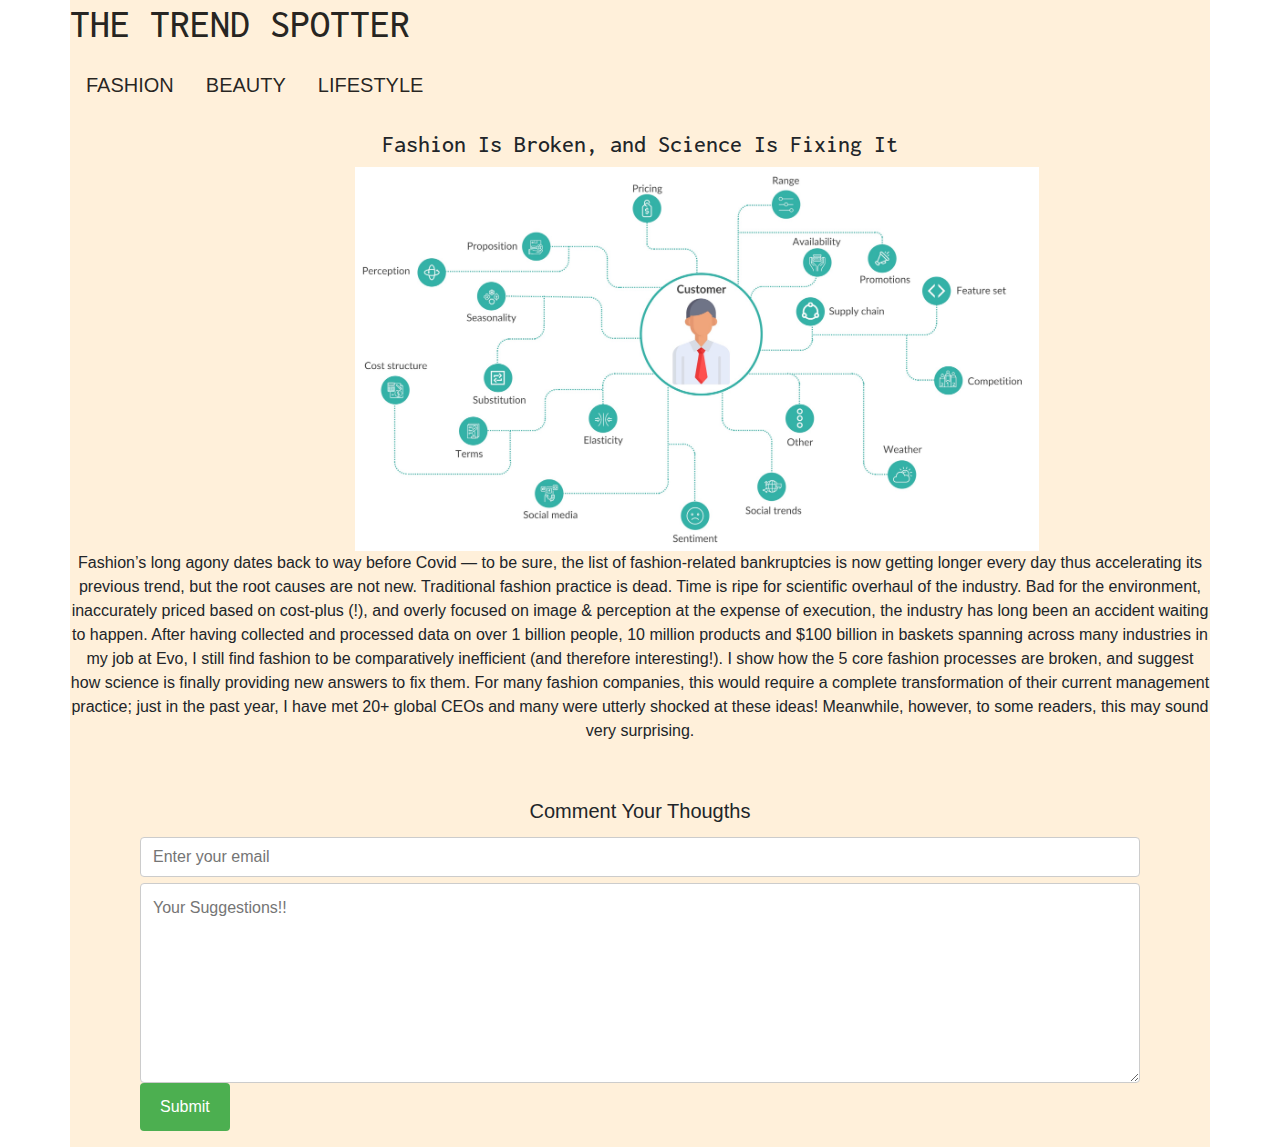
<file: article1.html>
<html lang="en">
<head>
    <meta charset="UTF-8">
    <meta http-equiv="X-UA-Compatible" content="IE=edge">
    <meta name="viewport" content="width=device-width, initial-scale=1.0">
    <link rel="stylesheet" href="articles.css">
    <link rel="stylesheet" href="https://maxcdn.bootstrapcdn.com/bootstrap/4.5.2/css/bootstrap.min.css">
  <script src="https://ajax.googleapis.com/ajax/libs/jquery/3.5.1/jquery.min.js"></script>
  <script src="https://cdnjs.cloudflare.com/ajax/libs/popper.js/1.16.0/umd/popper.min.js"></script>
  <script src="https://maxcdn.bootstrapcdn.com/bootstrap/4.5.2/js/bootstrap.min.js"></script>
  <link rel="preconnect" href="https://fonts.gstatic.com">
<link href="https://fonts.googleapis.com/css2?family=Inconsolata:wght@300&display=swap" rel="stylesheet">

    
    <title>
        Details Page
    </title>
    
</head>
<body>
    <div class="container">
        <div class="row">
          <h1 class="wording">
              THE TREND SPOTTER
          </h1>
        </div>
        <div class="row">
        <ul>
            <li><a class="active" href="./home.html">FASHION</a></li>
            <li><a href="./beauty.html">BEAUTY</a></li>
            <li><a href="./lifestyle.html">LIFESTYLE</a></li>
            
        </ul>
        </div>
        <div class="row" id="article">
            <h4>Fashion Is Broken, and Science Is Fixing It</h4>
            <img src="./pic.jpeg" alt="">
            <p>Fashion’s long agony dates back to way before Covid — to be sure, the list of fashion-related bankruptcies is now getting longer every day thus accelerating its previous trend, but the root causes are not new.
                Traditional fashion practice is dead. Time is ripe for scientific overhaul of the industry.
                Bad for the environment, inaccurately priced based on cost-plus (!), and overly focused on image & perception at the expense of execution, the industry has long been an accident waiting to happen.
                After having collected and processed data on over 1 billion people, 10 million products and $100 billion in baskets spanning across many industries in my job at Evo, I still find fashion to be comparatively inefficient (and therefore interesting!).
                I show how the 5 core fashion processes are broken, and suggest how science is finally providing new answers to fix them.
                For many fashion companies, this would require a complete transformation of their current management practice; just in the past year, I have met 20+ global CEOs and many were utterly shocked at these ideas! Meanwhile, however, to some readers, this may sound very surprising.</p>
        </div>
        <div class="row" id="comment" style="margin-top:40px">
            <h5>Comment Your Thougths</h5>
        </div>
        <div class="row" id="comment">
            <form action="/action_page.php">
                <div class="row">
                        <div class="col-75">
                          <input type="text" id="email" name="email" placeholder="Enter your email" style="height:40px;width:1000px;">
                        </div>
                </div>
                <div class="row">
                        <div class="col-75">
                          <textarea id="subject" name="subject" placeholder="Your Suggestions!!" style="height:200px;width:1000px;"></textarea>
                        </div>
                </div>
                <div class="row">
                        <input type="submit" value="Submit">
                </div>
              </form>
        </div>
  </div>
</body>
</html>
</file>
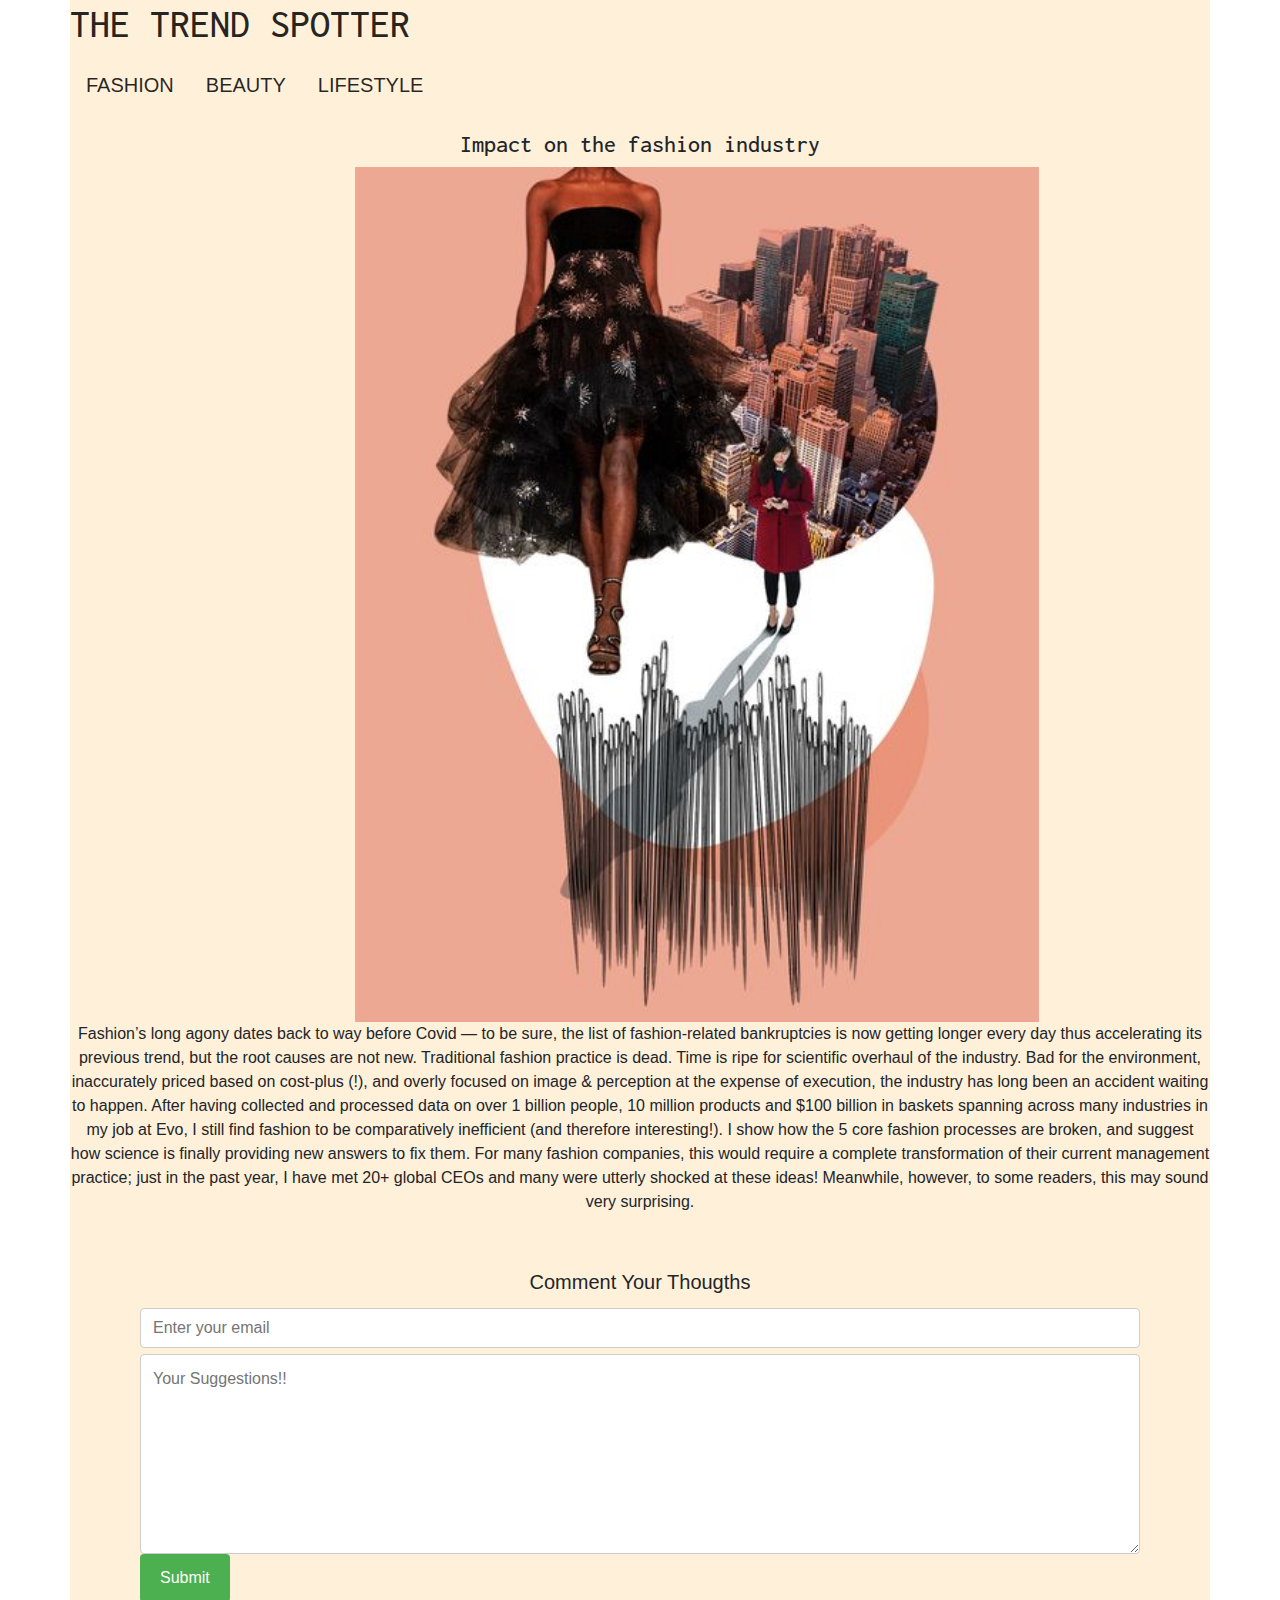
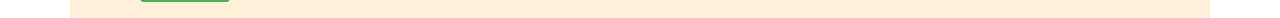
<file: article2.html>
<html lang="en">
<head>
    <meta charset="UTF-8">
    <meta http-equiv="X-UA-Compatible" content="IE=edge">
    <meta name="viewport" content="width=device-width, initial-scale=1.0">
    <link rel="stylesheet" href="articles.css">
    <link rel="stylesheet" href="https://maxcdn.bootstrapcdn.com/bootstrap/4.5.2/css/bootstrap.min.css">
  <script src="https://ajax.googleapis.com/ajax/libs/jquery/3.5.1/jquery.min.js"></script>
  <script src="https://cdnjs.cloudflare.com/ajax/libs/popper.js/1.16.0/umd/popper.min.js"></script>
  <script src="https://maxcdn.bootstrapcdn.com/bootstrap/4.5.2/js/bootstrap.min.js"></script>
  <link rel="preconnect" href="https://fonts.gstatic.com">
<link href="https://fonts.googleapis.com/css2?family=Inconsolata:wght@300&display=swap" rel="stylesheet">

    
    <title>
        Details Page
    </title>
    
</head>
<body>
    <div class="container">
        <div class="row">
          <h1 class="wording">
              THE TREND SPOTTER
          </h1>
        </div>
        <div class="row">
        <ul>
            <li><a class="active" href="./home.html">FASHION</a></li>
            <li><a href="./beauty.html">BEAUTY</a></li>
            <li><a href="./lifestyle.html">LIFESTYLE</a></li>
            
        </ul>
        </div>
        <div class="row" id="article">
            <h4>Impact on the fashion industry</h4>
            <img src="./ig-crop-1585345333.jpg" style="height:5%;" alt="">
            <p>Fashion’s long agony dates back to way before Covid — to be sure, the list of fashion-related bankruptcies is now getting longer every day thus accelerating its previous trend, but the root causes are not new.
                Traditional fashion practice is dead. Time is ripe for scientific overhaul of the industry.
                Bad for the environment, inaccurately priced based on cost-plus (!), and overly focused on image & perception at the expense of execution, the industry has long been an accident waiting to happen.
                After having collected and processed data on over 1 billion people, 10 million products and $100 billion in baskets spanning across many industries in my job at Evo, I still find fashion to be comparatively inefficient (and therefore interesting!).
                I show how the 5 core fashion processes are broken, and suggest how science is finally providing new answers to fix them.
                For many fashion companies, this would require a complete transformation of their current management practice; just in the past year, I have met 20+ global CEOs and many were utterly shocked at these ideas! Meanwhile, however, to some readers, this may sound very surprising.</p>
        </div>
        <div class="row" id="comment" style="margin-top:40px">
            <h5>Comment Your Thougths</h5>
        </div>
        <div class="row" id="comment">
            <form action="/action_page.php">
                <div class="row">
                        <div class="col-75">
                          <input type="text" id="email" name="email" placeholder="Enter your email" style="height:40px;width:1000px;">
                        </div>
                </div>
                <div class="row">
                        <div class="col-75">
                          <textarea id="subject" name="subject" placeholder="Your Suggestions!!" style="height:200px;width:1000px;"></textarea>
                        </div>
                </div>
                <div class="row">
                        <input type="submit" value="Submit">
                </div>
              </form>
        </div>
  </div>
</body>
</html>
</file>
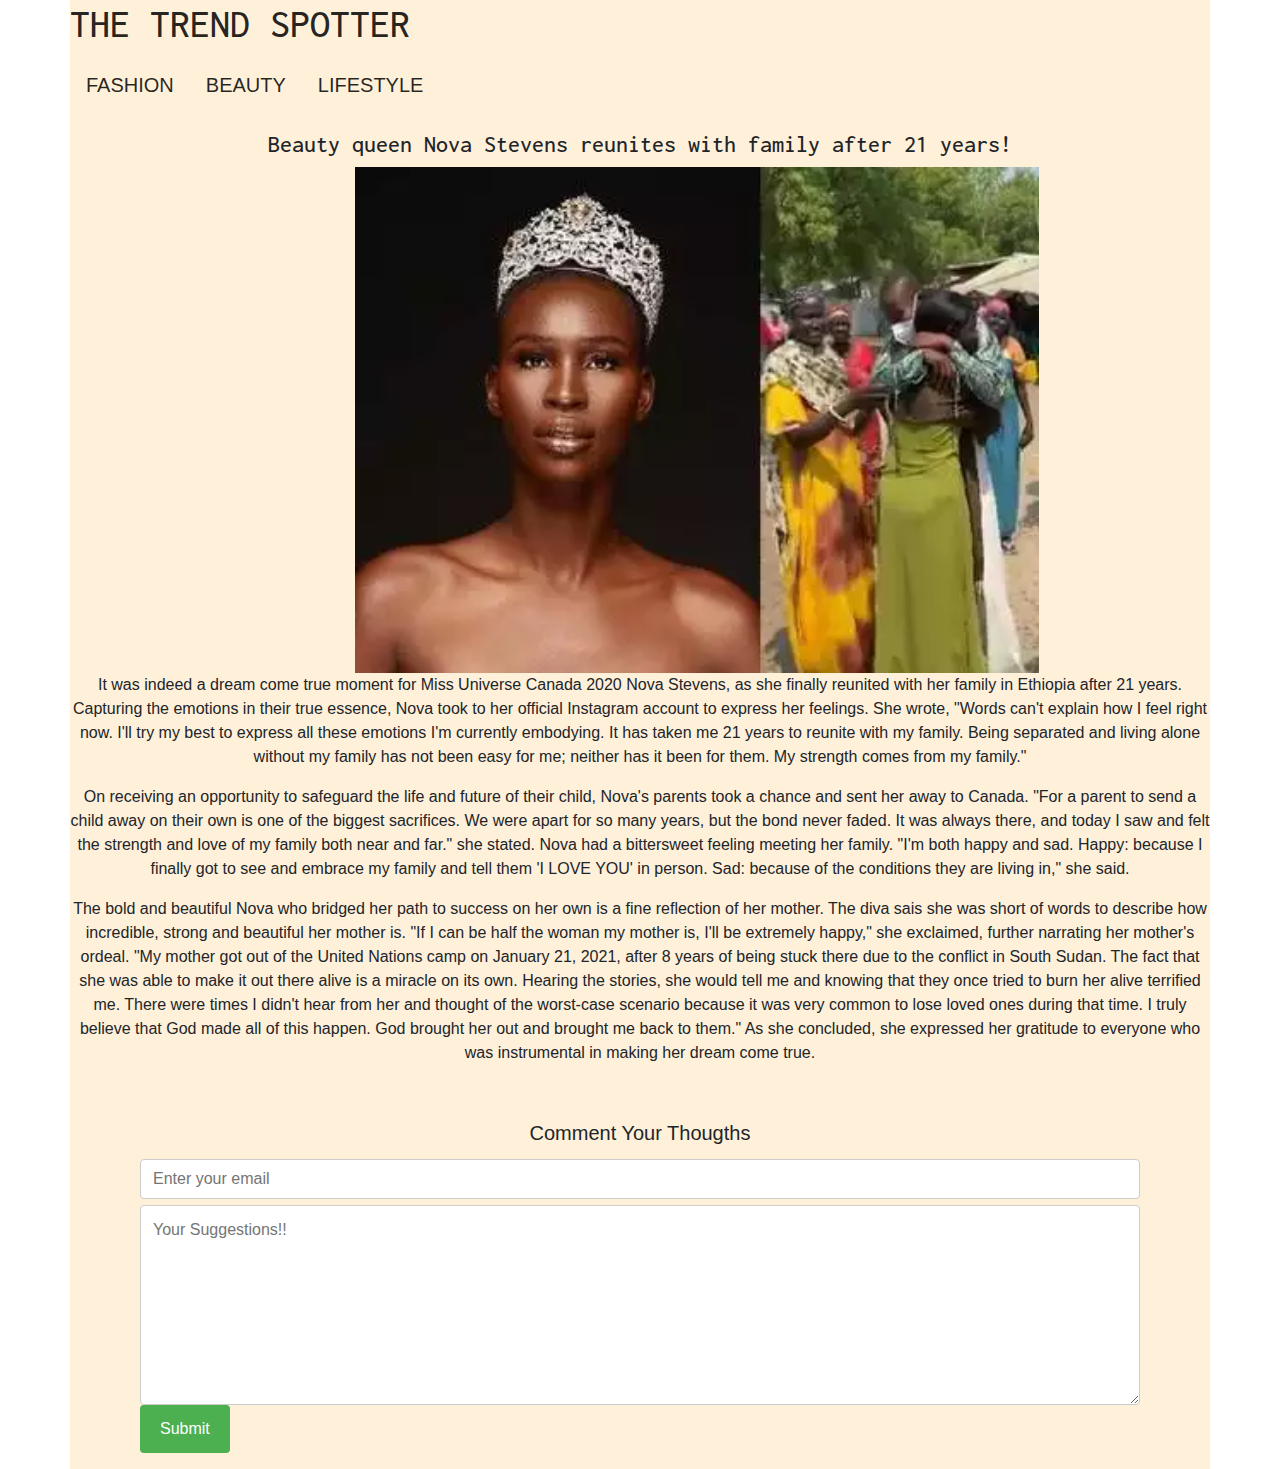
<file: article3.html>
<html lang="en">
<head>
    <meta charset="UTF-8">
    <meta http-equiv="X-UA-Compatible" content="IE=edge">
    <meta name="viewport" content="width=device-width, initial-scale=1.0">
    <link rel="stylesheet" href="articles.css">
    <link rel="stylesheet" href="https://maxcdn.bootstrapcdn.com/bootstrap/4.5.2/css/bootstrap.min.css">
  <script src="https://ajax.googleapis.com/ajax/libs/jquery/3.5.1/jquery.min.js"></script>
  <script src="https://cdnjs.cloudflare.com/ajax/libs/popper.js/1.16.0/umd/popper.min.js"></script>
  <script src="https://maxcdn.bootstrapcdn.com/bootstrap/4.5.2/js/bootstrap.min.js"></script>
  <link rel="preconnect" href="https://fonts.gstatic.com">
<link href="https://fonts.googleapis.com/css2?family=Inconsolata:wght@300&display=swap" rel="stylesheet">

    
    <title>
        Details Page
    </title>
    
</head>
<body>
    <div class="container">
        <div class="row">
          <h1 class="wording">
              THE TREND SPOTTER
          </h1>
        </div>
        <div class="row">
        <ul>
            <li><a class="active" href="./home.html">FASHION</a></li>
            <li><a href="./beauty.html">BEAUTY</a></li>
            <li><a href="./lifestyle.html">LIFESTYLE</a></li>
            
        </ul>
        </div>
        <div class="row" id="article">
            <h4>Beauty queen Nova Stevens reunites with family after 21 years!</h4>
            <img src="./82143387.webp" style="height:5%;" alt="">
            <p>
                It was indeed a dream come true moment for Miss Universe Canada 2020 Nova Stevens, as she finally reunited with her family in Ethiopia after 21 years.
Capturing the emotions in their true essence, Nova took to her official Instagram account to express her feelings. She wrote, "Words can't explain how I feel right now. I'll try my best to express all these emotions I'm currently embodying. It has taken me 21 years to reunite with my family. Being separated and living alone without my family has not been easy for me; neither has it been for them. My strength comes from my family."
            </p>
            <p>
                On receiving an opportunity to safeguard the life and future of their child, Nova's parents took a chance and sent her away to Canada. "For a parent to send a child away on their own is one of the biggest sacrifices. We were apart for so many years, but the bond never faded. It was always there, and today I saw and felt the strength and love of my family both near and far." she stated.
Nova had a bittersweet feeling meeting her family. "I'm both happy and sad. Happy: because I finally got to see and embrace my family and tell them 'I LOVE YOU' in person. Sad: because of the conditions they are living in," she said.
            </p>
            <p>
                The bold and beautiful Nova who bridged her path to success on her own is a fine reflection of her mother. The diva sais she was short of words to describe how incredible, strong and beautiful her mother is. "If I can be half the woman my mother is, I'll be extremely happy," she exclaimed, further narrating her mother's ordeal. "My mother got out of the United Nations camp on January 21, 2021, after 8 years of being stuck there due to the conflict in South Sudan. The fact that she was able to make it out there alive is a miracle on its own. Hearing the stories, she would tell me and knowing that they once tried to burn her alive terrified me. There were times I didn't hear from her and thought of the worst-case scenario because it was very common to lose loved ones during that time. I truly believe that God made all of this happen. God brought her out and brought me back to them."
As she concluded, she expressed her gratitude to everyone who was instrumental in making her dream come true.
            </p>
        </div>
        <div class="row" id="comment" style="margin-top:40px">
            <h5>Comment Your Thougths</h5>
        </div>
        <div class="row" id="comment">
            <form action="/action_page.php">
                <div class="row">
                        <div class="col-75">
                          <input type="text" id="email" name="email" placeholder="Enter your email" style="height:40px;width:1000px;">
                        </div>
                </div>
                <div class="row">
                        <div class="col-75">
                          <textarea id="subject" name="subject" placeholder="Your Suggestions!!" style="height:200px;width:1000px;"></textarea>
                        </div>
                </div>
                <div class="row">
                        <input type="submit" value="Submit">
                </div>
              </form>
        </div>
  </div>
</body>
</html>
</file>
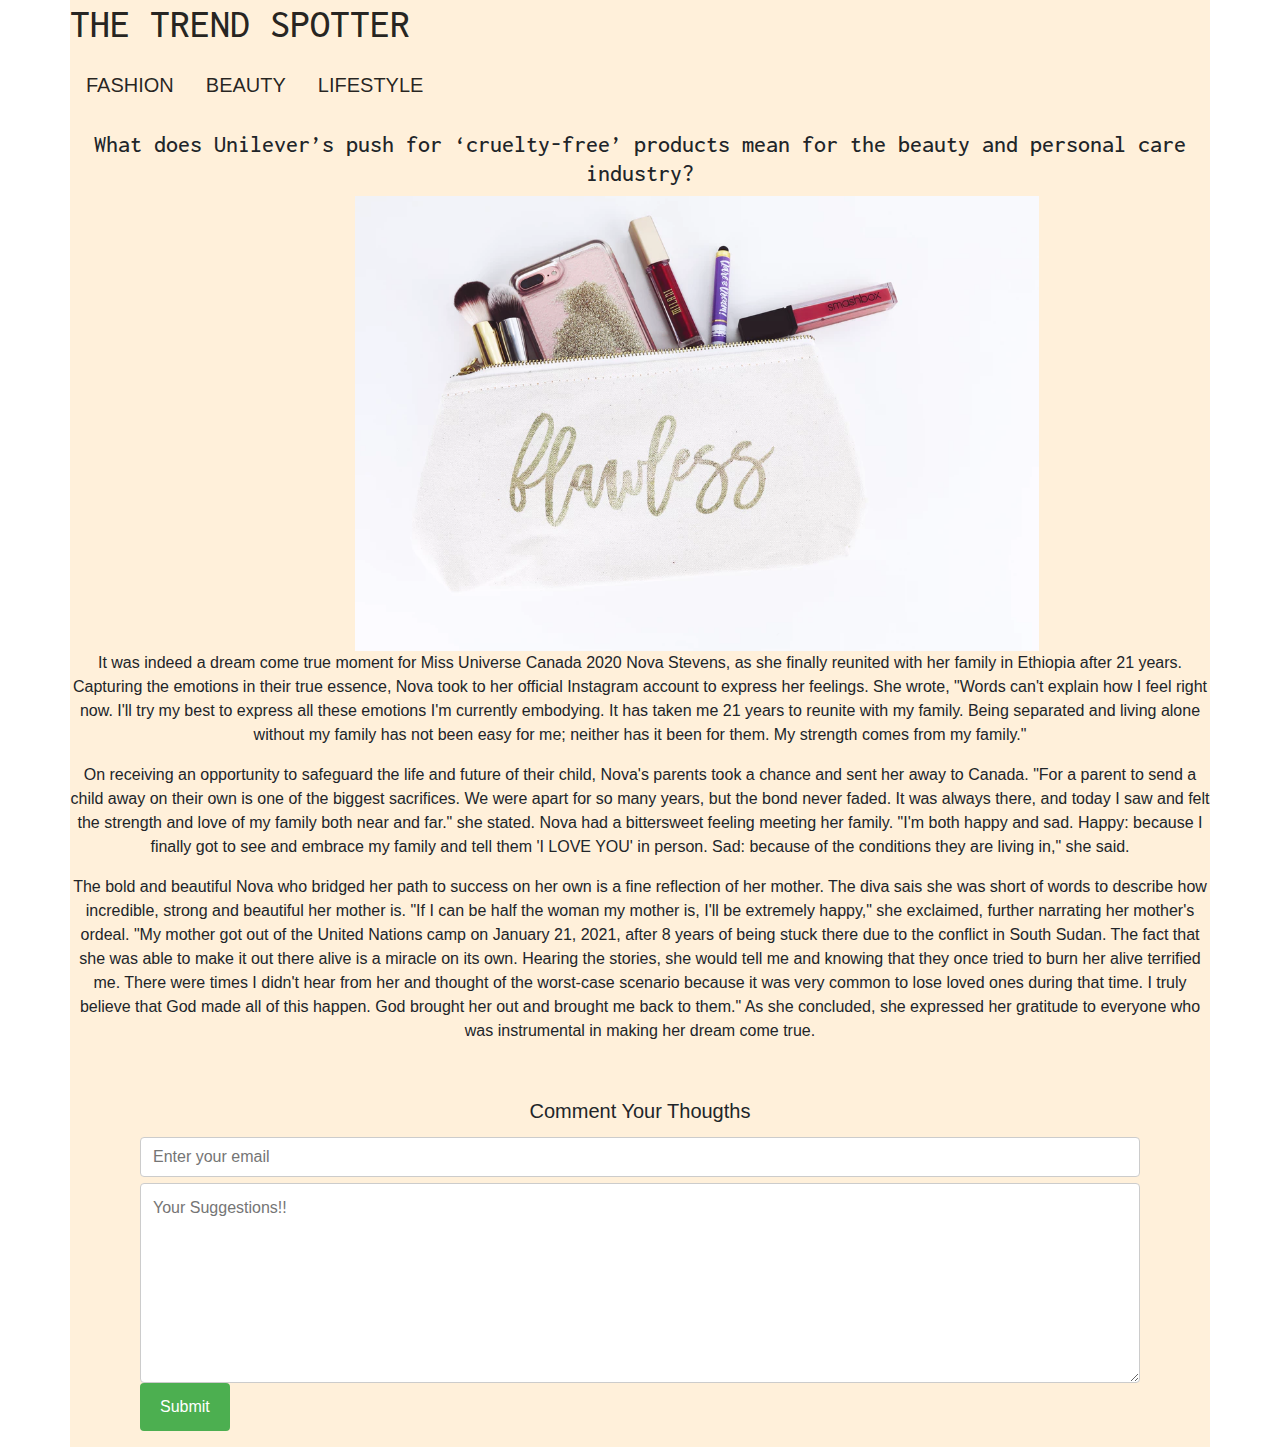
<file: article4.html>
<html lang="en">
<head>
    <meta charset="UTF-8">
    <meta http-equiv="X-UA-Compatible" content="IE=edge">
    <meta name="viewport" content="width=device-width, initial-scale=1.0">
    <link rel="stylesheet" href="articles.css">
    <link rel="stylesheet" href="https://maxcdn.bootstrapcdn.com/bootstrap/4.5.2/css/bootstrap.min.css">
  <script src="https://ajax.googleapis.com/ajax/libs/jquery/3.5.1/jquery.min.js"></script>
  <script src="https://cdnjs.cloudflare.com/ajax/libs/popper.js/1.16.0/umd/popper.min.js"></script>
  <script src="https://maxcdn.bootstrapcdn.com/bootstrap/4.5.2/js/bootstrap.min.js"></script>
  <link rel="preconnect" href="https://fonts.gstatic.com">
<link href="https://fonts.googleapis.com/css2?family=Inconsolata:wght@300&display=swap" rel="stylesheet">

    
    <title>
        Details Page
    </title>
    
</head>
<body>
    <div class="container">
        <div class="row">
          <h1 class="wording">
              THE TREND SPOTTER
          </h1>
        </div>
        <div class="row">
        <ul>
            <li><a class="active" href="./home.html">FASHION</a></li>
            <li><a href="./beauty.html">BEAUTY</a></li>
            <li><a href="./lifestyle.html">LIFESTYLE</a></li>
            
        </ul>
        </div>
        <div class="row" id="article">
            <h4>What does Unilever’s push for ‘cruelty-free’ products mean for the beauty and personal care industry?</h4>
            <img src="./pasted-image-0-15.png" style="height:5%;" alt="">
            <p>
                It was indeed a dream come true moment for Miss Universe Canada 2020 Nova Stevens, as she finally reunited with her family in Ethiopia after 21 years.
Capturing the emotions in their true essence, Nova took to her official Instagram account to express her feelings. She wrote, "Words can't explain how I feel right now. I'll try my best to express all these emotions I'm currently embodying. It has taken me 21 years to reunite with my family. Being separated and living alone without my family has not been easy for me; neither has it been for them. My strength comes from my family."
            </p>
            <p>
                On receiving an opportunity to safeguard the life and future of their child, Nova's parents took a chance and sent her away to Canada. "For a parent to send a child away on their own is one of the biggest sacrifices. We were apart for so many years, but the bond never faded. It was always there, and today I saw and felt the strength and love of my family both near and far." she stated.
Nova had a bittersweet feeling meeting her family. "I'm both happy and sad. Happy: because I finally got to see and embrace my family and tell them 'I LOVE YOU' in person. Sad: because of the conditions they are living in," she said.
            </p>
            <p>
                The bold and beautiful Nova who bridged her path to success on her own is a fine reflection of her mother. The diva sais she was short of words to describe how incredible, strong and beautiful her mother is. "If I can be half the woman my mother is, I'll be extremely happy," she exclaimed, further narrating her mother's ordeal. "My mother got out of the United Nations camp on January 21, 2021, after 8 years of being stuck there due to the conflict in South Sudan. The fact that she was able to make it out there alive is a miracle on its own. Hearing the stories, she would tell me and knowing that they once tried to burn her alive terrified me. There were times I didn't hear from her and thought of the worst-case scenario because it was very common to lose loved ones during that time. I truly believe that God made all of this happen. God brought her out and brought me back to them."
As she concluded, she expressed her gratitude to everyone who was instrumental in making her dream come true.
            </p>
        </div>
        <div class="row" id="comment" style="margin-top:40px">
            <h5>Comment Your Thougths</h5>
        </div>
        <div class="row" id="comment">
            <form action="/action_page.php">
                <div class="row">
                        <div class="col-75">
                          <input type="text" id="email" name="email" placeholder="Enter your email" style="height:40px;width:1000px;">
                        </div>
                </div>
                <div class="row">
                        <div class="col-75">
                          <textarea id="subject" name="subject" placeholder="Your Suggestions!!" style="height:200px;width:1000px;"></textarea>
                        </div>
                </div>
                <div class="row">
                        <input type="submit" value="Submit">
                </div>
              </form>
        </div>
  </div>
</body>
</html>
</file>
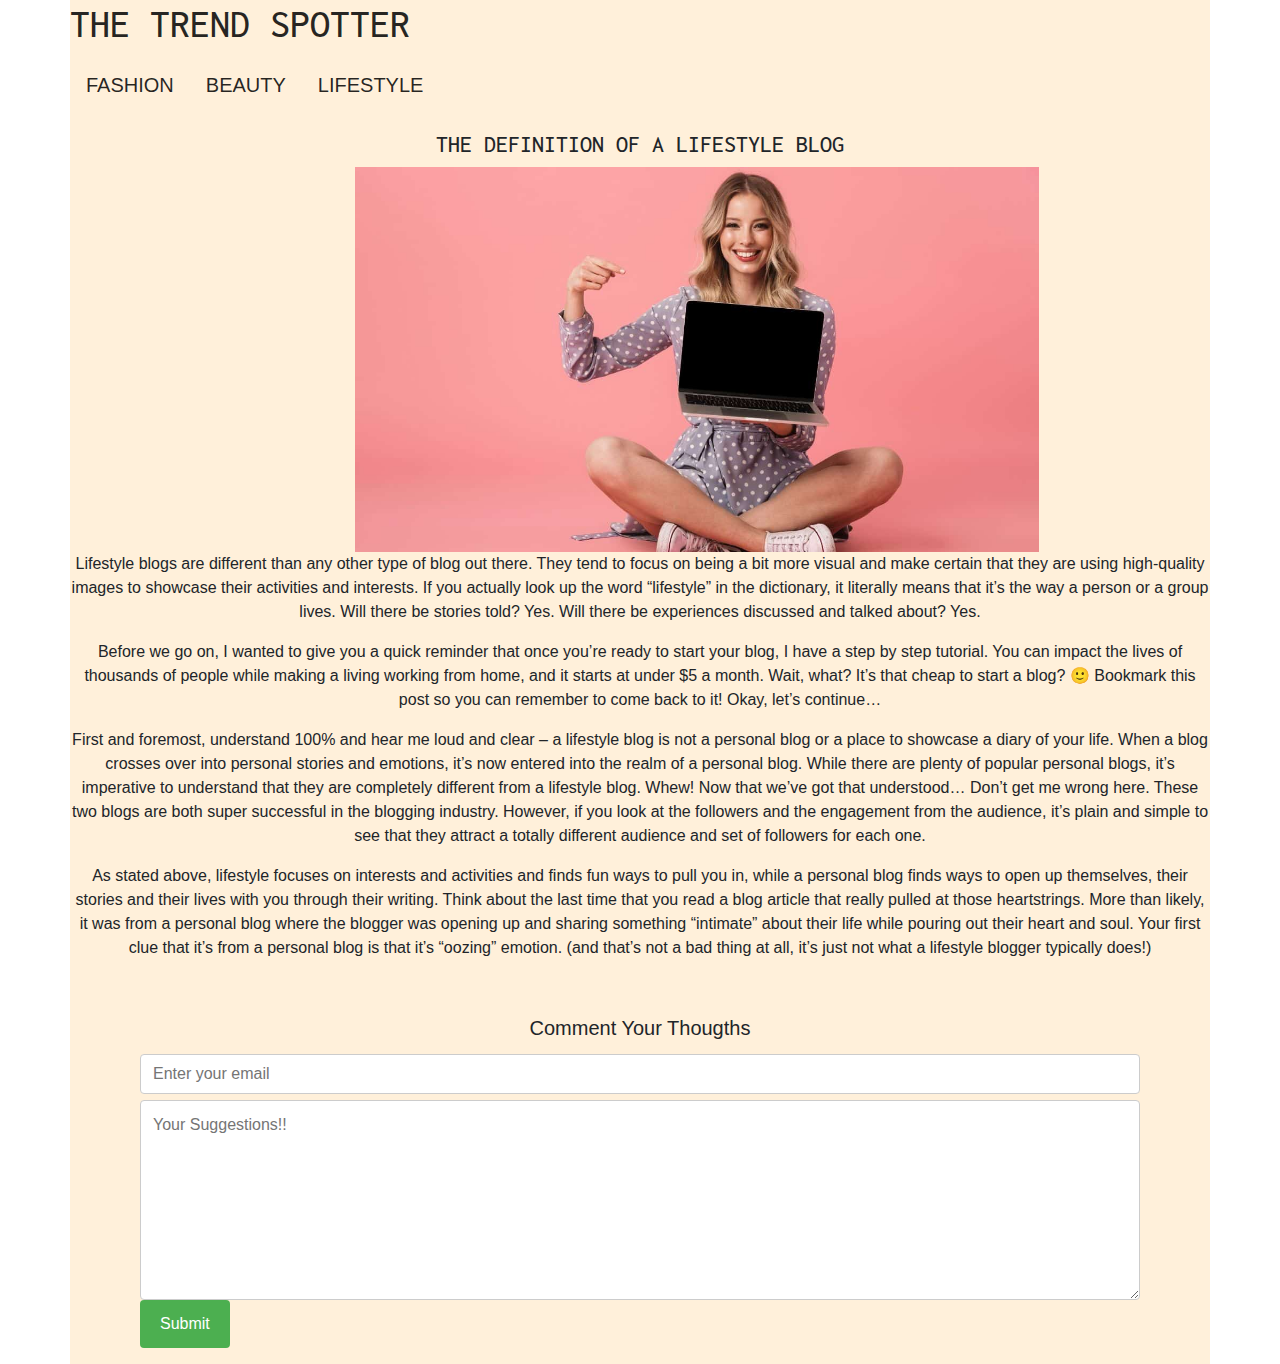
<file: article5.html>
<html lang="en">
<head>
    <meta charset="UTF-8">
    <meta http-equiv="X-UA-Compatible" content="IE=edge">
    <meta name="viewport" content="width=device-width, initial-scale=1.0">
    <link rel="stylesheet" href="articles.css">
    <link rel="stylesheet" href="https://maxcdn.bootstrapcdn.com/bootstrap/4.5.2/css/bootstrap.min.css">
  <script src="https://ajax.googleapis.com/ajax/libs/jquery/3.5.1/jquery.min.js"></script>
  <script src="https://cdnjs.cloudflare.com/ajax/libs/popper.js/1.16.0/umd/popper.min.js"></script>
  <script src="https://maxcdn.bootstrapcdn.com/bootstrap/4.5.2/js/bootstrap.min.js"></script>
  <link rel="preconnect" href="https://fonts.gstatic.com">
<link href="https://fonts.googleapis.com/css2?family=Inconsolata:wght@300&display=swap" rel="stylesheet">

    
    <title>
        Details Page
    </title>
    
</head>
<body>
    <div class="container">
        <div class="row">
          <h1 class="wording">
              THE TREND SPOTTER
          </h1>
        </div>
        <div class="row">
        <ul>
            <li><a class="active" href="./home.html">FASHION</a></li>
            <li><a href="./beauty.html">BEAUTY</a></li>
            <li><a href="./lifestyle.html">LIFESTYLE</a></li>
            
        </ul>
        </div>
        <div class="row" id="article">
            <h4>THE DEFINITION OF A LIFESTYLE BLOG</h4>
            <img src="./ladki.jpg" style="height:5%;" alt="">
            <p>
                Lifestyle blogs are different than any other type of blog out there. They tend to focus on being a bit more visual and make certain that they are using high-quality images to showcase their activities and interests.

If you actually look up the word “lifestyle” in the dictionary, it literally means that it’s the way a person or a group lives.

Will there be stories told? Yes.

Will there be experiences discussed and talked about? Yes.
            </p>
            <p>
                Before we go on, I wanted to give you a quick reminder that once you’re ready to start your blog, I have a step by step tutorial. 

You can impact the lives of thousands of people while making a living working from home, and it starts at under $5 a month. Wait, what? It’s that cheap to start a blog? 🙂

Bookmark this post so you can remember to come back to it!

Okay, let’s continue…
            </p>
            <p>
                First and foremost, understand 100% and hear me loud and clear – a lifestyle blog is not a personal blog or a place to showcase a diary of your life.

When a blog crosses over into personal stories and emotions, it’s now entered into the realm of a personal blog. While there are plenty of popular personal blogs, it’s imperative to understand that they are completely different from a lifestyle blog.

Whew! Now that we’ve got that understood…

Don’t get me wrong here. These two blogs are both super successful in the blogging industry. However, if you look at the followers and the engagement from the audience, it’s plain and simple to see that they attract a totally different audience and set of followers for each one.
            </p>
            <p>
                As stated above, lifestyle focuses on interests and activities and finds fun ways to pull you in, while a personal blog finds ways to open up themselves, their stories and their lives with you through their writing.

Think about the last time that you read a blog article that really pulled at those heartstrings. More than likely, it was from a personal blog where the blogger was opening up and sharing something “intimate” about their life while pouring out their heart and soul. Your first clue that it’s from a personal blog is that it’s “oozing” emotion. (and that’s not a bad thing at all, it’s just not what a lifestyle blogger typically does!)
            </p>
        </div>
        <div class="row" id="comment" style="margin-top:40px">
            <h5>Comment Your Thougths</h5>
        </div>
        <div class="row" id="comment">
            <form action="/action_page.php">
                <div class="row">
                        <div class="col-75">
                          <input type="text" id="email" name="email" placeholder="Enter your email" style="height:40px;width:1000px;">
                        </div>
                </div>
                <div class="row">
                        <div class="col-75">
                          <textarea id="subject" name="subject" placeholder="Your Suggestions!!" style="height:200px;width:1000px;"></textarea>
                        </div>
                </div>
                <div class="row">
                        <input type="submit" value="Submit">
                </div>
              </form>
        </div>
  </div>
</body>
</html>
</file>
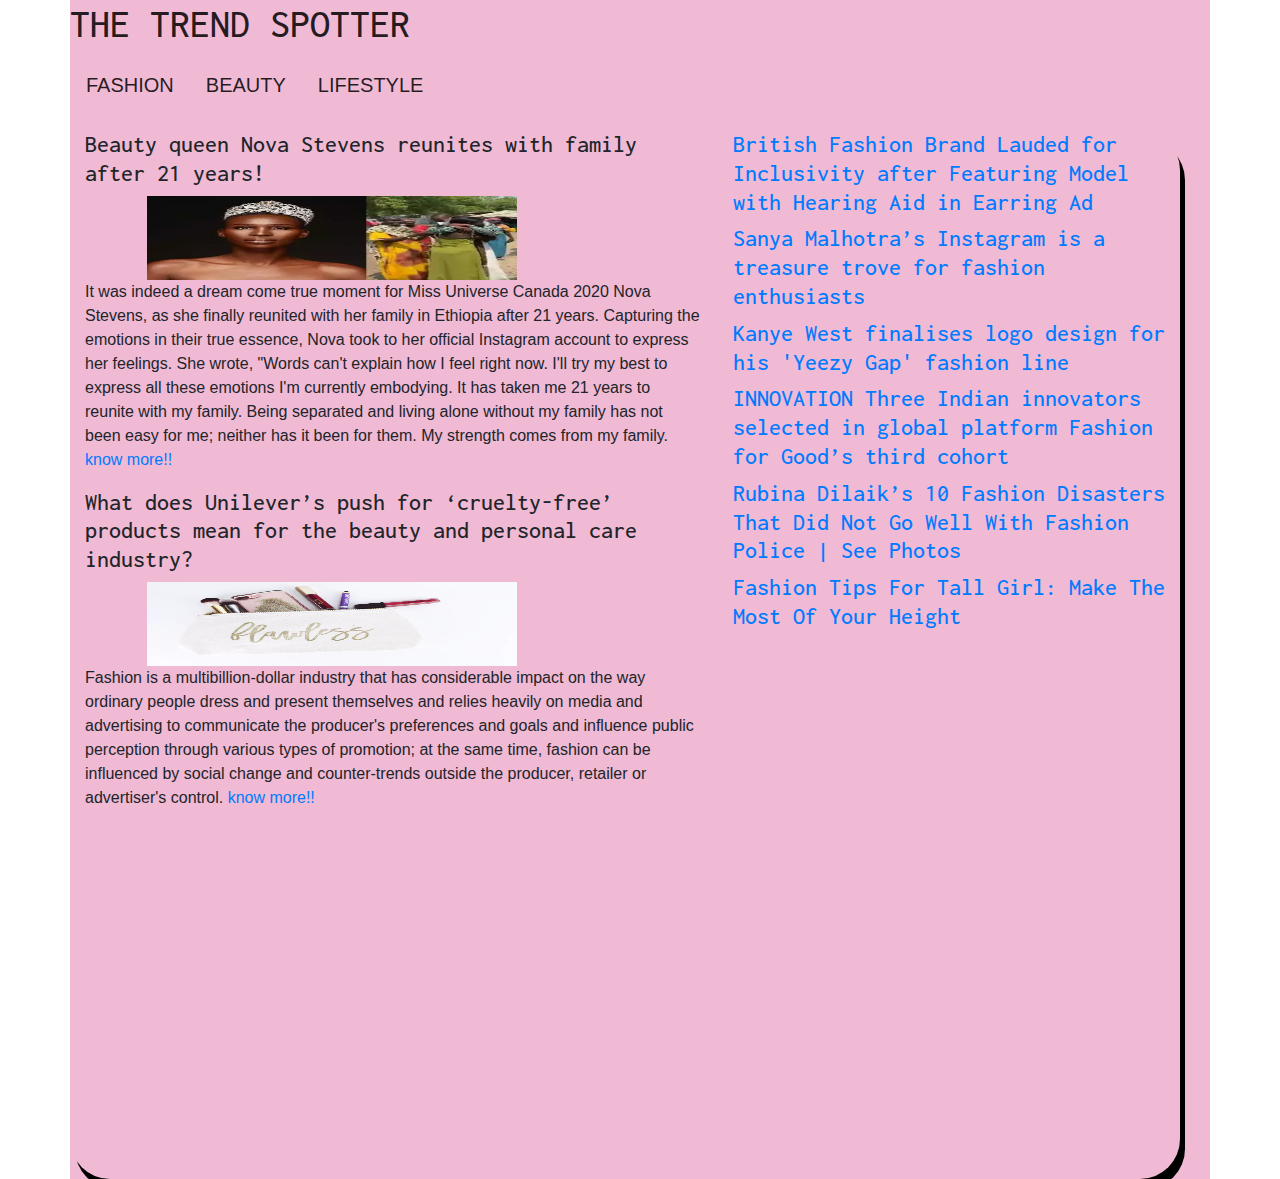
<file: beauty.html>
<html lang="en">
<head>
    <meta charset="UTF-8">
    <meta http-equiv="X-UA-Compatible" content="IE=edge">
    <meta name="viewport" content="width=device-width, initial-scale=1.0">
    <link rel="stylesheet" href="styles.css">
    <link rel="stylesheet" href="https://maxcdn.bootstrapcdn.com/bootstrap/4.5.2/css/bootstrap.min.css">
    <script src="https://ajax.googleapis.com/ajax/libs/jquery/3.5.1/jquery.min.js"></script>
    <script src="https://cdnjs.cloudflare.com/ajax/libs/popper.js/1.16.0/umd/popper.min.js"></script>
    <script src="https://maxcdn.bootstrapcdn.com/bootstrap/4.5.2/js/bootstrap.min.js"></script>
    <link rel="preconnect" href="https://fonts.gstatic.com">
    <link href="https://fonts.googleapis.com/css2?family=Inconsolata:wght@300&display=swap" rel="stylesheet">

    
    <title>
        Details Page
    </title>
    
</head>
<body>
    <div class="container">
        <div class="row">
          <h1 class="wording">
              THE TREND SPOTTER
          </h1>
        </div>
        <div class="row">
        <ul>
            <li><a class="active" href="./home.html">FASHION</a></li>
            <li><a href="./beauty.html">BEAUTY</a></li>
            <li><a href="./lifestyle.html">LIFESTYLE</a></li>
            
        </ul>
        </div>
        <div class="row" style="border-radius: 40px; box-shadow: 5px 10px black;">
            <div class="col-sm-7">
                <h4 class="healines">
                    Beauty queen Nova Stevens reunites with family after 21 years!
                </h4>
                <div class="image">
                    <img class=""src="./82143387.webp" alt="">
                </div>
                
                <p class="content">
                    It was indeed a dream come true moment for Miss Universe Canada 2020 Nova Stevens, as she finally reunited with her family in Ethiopia after 21 years.
Capturing the emotions in their true essence, Nova took to her official Instagram account to express her feelings. She wrote, "Words can't explain how I feel right now. I'll try my best to express all these emotions I'm currently embodying. It has taken me 21 years to reunite with my family. Being separated and living alone without my family has not been easy for me; neither has it been for them. My strength comes from my family.
                     <a href="./article3.html">know more!!</a>
                </p>
                <h4 class="headlines">
                    What does Unilever’s push for ‘cruelty-free’ products mean for the beauty and personal care industry?
                </h4>
                <img src="./pasted-image-0-15.png" alt="">
                <p class="content">
                  Fashion is a multibillion-dollar industry that has considerable impact on the way ordinary people dress and present themselves and relies heavily on media and advertising to communicate the producer's preferences and goals and influence public perception through various types of promotion; at the same time, fashion can be influenced by social change and counter-trends outside the producer, retailer or advertiser's control.
                  <a href="./article4.html">know more!!</a>
                </p>
            </div>
            <div class="col-sm-5">
                <a href="" class="fa fa-facebook"></a>
                <a href=""><h4>
                    British Fashion Brand Lauded for Inclusivity after Featuring Model with Hearing Aid in Earring Ad
                </h4>
                </a>
                <a href=""><h4>
                    <a href=""><h4>
                        Sanya Malhotra’s Instagram is a treasure trove for fashion enthusiasts
                    </h4>
                    </a>
                </h4>
                </a>
                
                <a href=""><h4>
                    <a href=""><h4>
                        Kanye West finalises logo design for his 'Yeezy Gap' fashion line
                    </h4>
                    </a>
                </h4>
                </a>
                <a href=""><h4>
                    <a href=""><h4>
                        INNOVATION Three Indian innovators selected in global platform Fashion for Good’s third cohort
                    </h4>
                    </a>
                </h4>
                </a>
                <a href=""><h4>
                    <a href=""><h4>
                        Rubina Dilaik’s 10 Fashion Disasters That Did Not Go Well With Fashion Police | See Photos
                    </h4>
                    </a>
                </h4>
                </a>
                <a href=""><h4>
                    <a href=""><h4>
                        Fashion Tips For Tall Girl: Make The Most Of Your Height
                    </h4>
                    </a>
                </h4>
                </a>
            </div>
        </div>
  </div>
</body>
</html>
</file>
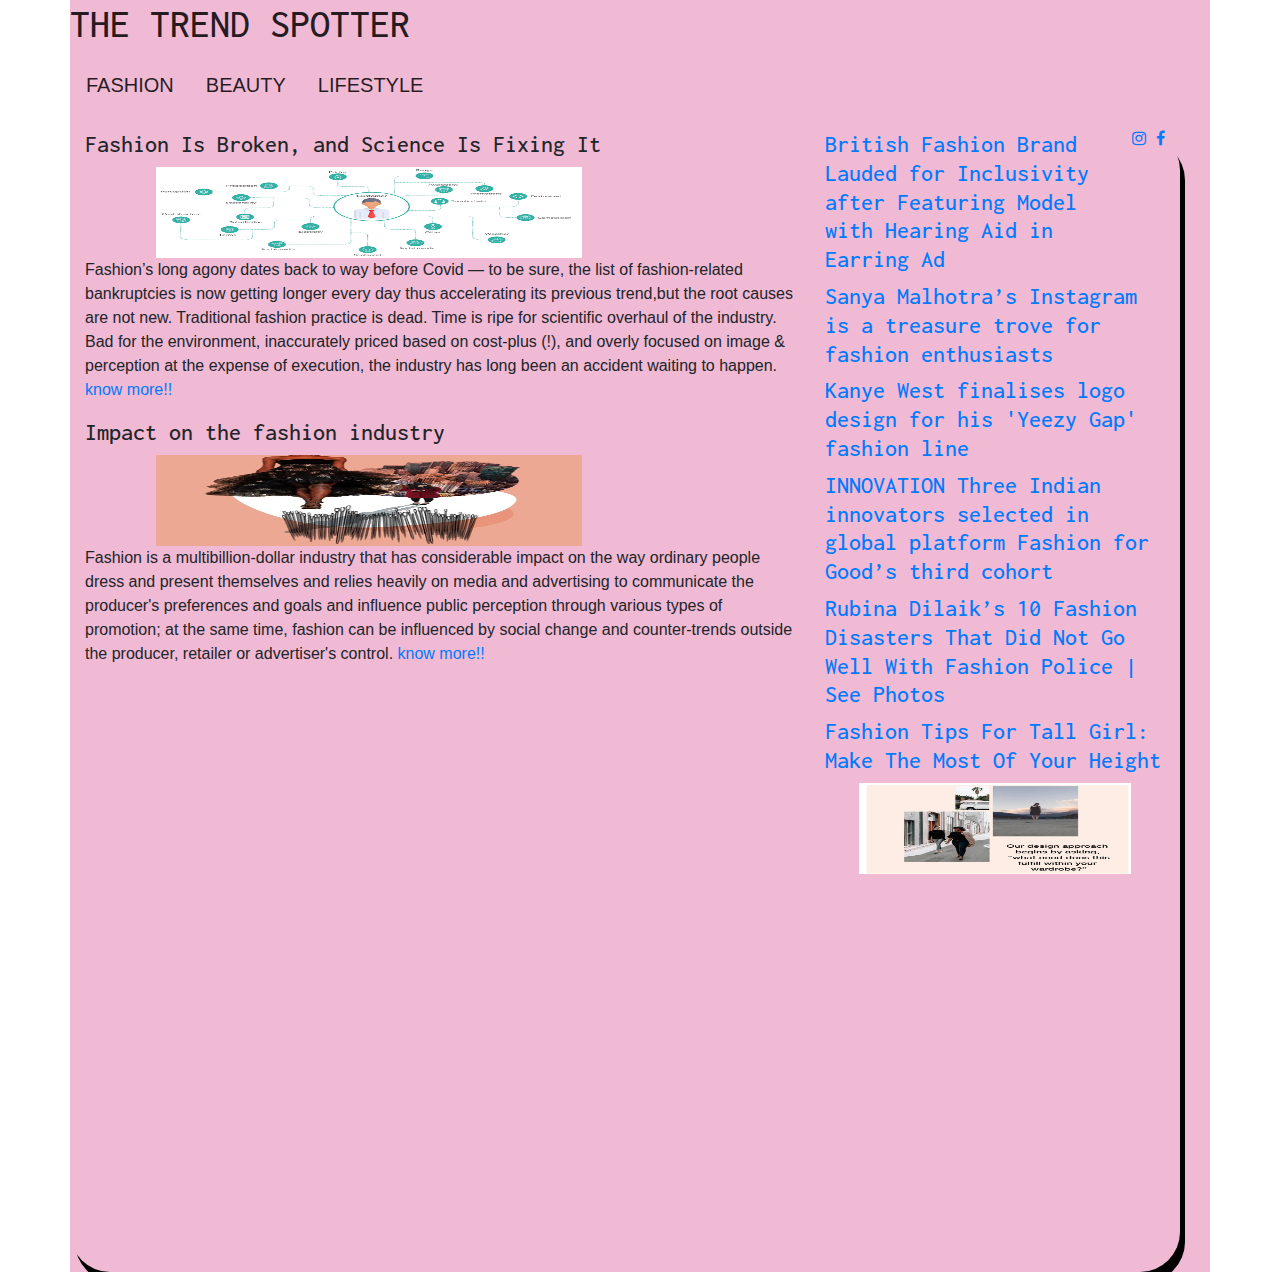
<file: home.html>
<html lang="en">
<head>
    <meta charset="UTF-8">
    <meta http-equiv="X-UA-Compatible" content="IE=edge">
    <meta name="viewport" content="width=device-width, initial-scale=1.0">
    <link rel="stylesheet" href="styles.css">
    <link rel="stylesheet" href="https://maxcdn.bootstrapcdn.com/bootstrap/4.5.2/css/bootstrap.min.css">
  <script src="https://ajax.googleapis.com/ajax/libs/jquery/3.5.1/jquery.min.js"></script>
  <script src="https://cdnjs.cloudflare.com/ajax/libs/popper.js/1.16.0/umd/popper.min.js"></script>
  <script src="https://maxcdn.bootstrapcdn.com/bootstrap/4.5.2/js/bootstrap.min.js"></script>
  <link rel="preconnect" href="https://fonts.gstatic.com">
<link href="https://fonts.googleapis.com/css2?family=Inconsolata:wght@300&display=swap" rel="stylesheet">


<link rel="stylesheet" href="https://cdnjs.cloudflare.com/ajax/libs/font-awesome/4.7.0/css/font-awesome.min.css">

    
    <title>
        Details Page
    </title>
    
</head>
<body>
    <div class="container">
        <div class="row">
          <h1 class="wording">
              THE TREND SPOTTER
          </h1>
        </div>
        <div class="row">
        <ul style="width: 100%;">
            <li><a class="active" href="./home.html">FASHION</a></li>
            <li><a href="./beauty.html">BEAUTY</a></li>
            <li><a href="./lifestyle.html">LIFESTYLE</a></li>
            
        </ul>
       
        </div>
        <div class="row" style="border-radius: 40px; box-shadow: 5px 10px black;">
            <div class="col-sm-8">
                
                <h4 class="headlines">
                    Fashion Is Broken, and Science Is Fixing It
                </h4>
                <div class="image">
                    <img class=""src="./pic.jpeg" alt="">
                </div>
                
                <p class="content">
                    Fashion’s long agony dates back to way before Covid — to be sure,
                     the list of fashion-related bankruptcies is now getting longer every 
                     day thus accelerating its previous trend,but the root causes are not new.
                     Traditional fashion practice is dead. Time is ripe for scientific overhaul of the industry.
                     Bad for the environment, inaccurately priced based on cost-plus (!), and overly focused on image
                     & perception at the expense of execution, the industry has long been an accident waiting to happen.
                     <a href="./article1.html">know more!!</a>
                </p>
                <h4 class="headlines">
                  Impact on the fashion industry
                </h4>
                <img src="./ig-crop-1585345333.jpg" alt="">
                <p class="content">
                  Fashion is a multibillion-dollar industry that has considerable impact on the way ordinary people dress and present themselves and relies heavily on media and advertising to communicate the producer's preferences and goals and influence public perception through various types of promotion; at the same time, fashion can be influenced by social change and counter-trends outside the producer, retailer or advertiser's control.
                  <a href="./article2.html">know more!!</a>
                </p>
            </div>
            <div class="col-sm-4">
                <a href="" class="fa fa-facebook" style="float: right; margin-left: 10px; margin-bottom:100px;"></a>
                <a href="" class="fa fa-instagram" style="float: right; margin-left: 10px; margin-bottom:100px;"></a>
                <a href=""><h4>
                    British Fashion Brand Lauded for Inclusivity after Featuring Model with Hearing Aid in Earring Ad
                </h4>
                </a>
                <a href=""><h4>
                    <h4>
                        Sanya Malhotra’s Instagram is a treasure trove for fashion enthusiasts
                    </h4>
                </a>
                <a href=""><h4>
                        Kanye West finalises logo design for his 'Yeezy Gap' fashion line
                    </h4>
                    </a>
                <a href=""><h4>
                        INNOVATION Three Indian innovators selected in global platform Fashion for Good’s third cohort
                    </h4>
                </a>
                
                
                <a href=""><h4>
                        Rubina Dilaik’s 10 Fashion Disasters That Did Not Go Well With Fashion Police | See Photos
                    </h4>
                </a>
                
                
                <a href=""><h4>
                        Fashion Tips For Tall Girl: Make The Most Of Your Height
                    </h4>
                </a>
                
                <img src="WhatsApp Image 2021-04-19 at 10.21.52 PM.jpeg" style="width: 80%;">
            </div>
        </div>
  </div>
</body>
</html>
</file>
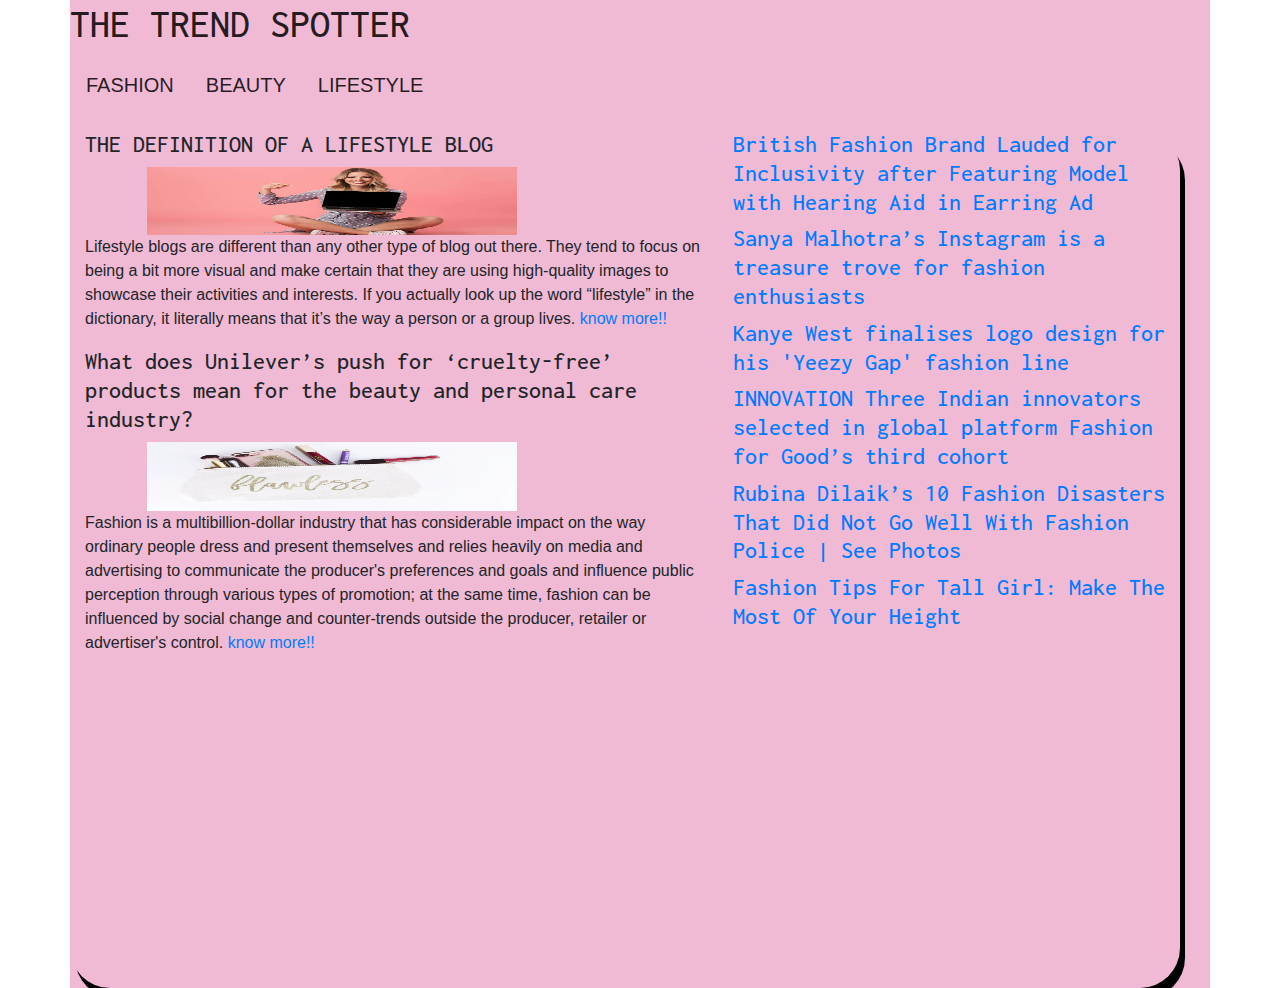
<file: lifestyle.html>
<html lang="en">
<head>
    <meta charset="UTF-8">
    <meta http-equiv="X-UA-Compatible" content="IE=edge">
    <meta name="viewport" content="width=device-width, initial-scale=1.0">
    <link rel="stylesheet" href="styles.css">
    <link rel="stylesheet" href="https://maxcdn.bootstrapcdn.com/bootstrap/4.5.2/css/bootstrap.min.css">
    <script src="https://ajax.googleapis.com/ajax/libs/jquery/3.5.1/jquery.min.js"></script>
    <script src="https://cdnjs.cloudflare.com/ajax/libs/popper.js/1.16.0/umd/popper.min.js"></script>
    <script src="https://maxcdn.bootstrapcdn.com/bootstrap/4.5.2/js/bootstrap.min.js"></script>
    <link rel="preconnect" href="https://fonts.gstatic.com">
    <link href="https://fonts.googleapis.com/css2?family=Inconsolata:wght@300&display=swap" rel="stylesheet">

    
    <title>
        Details Page
    </title>
    
</head>
<body>
    <div class="container">
        <div class="row">
          <h1 class="wording">
              THE TREND SPOTTER
          </h1>
        </div>
        <div class="row">
        <ul>
            <li><a class="active" href="./home.html">FASHION</a></li>
            <li><a href="./beauty.html">BEAUTY</a></li>
            <li><a href="./lifestyle.html">LIFESTYLE</a></li>
            
        </ul>
        </div>
        <div class="row" style="border-radius: 40px; box-shadow: 5px 10px black;">
            <div class="col-sm-7">
                <h4 class="healines">
                    THE DEFINITION OF A LIFESTYLE BLOG
                </h4>
                <div class="image">
                    <img class=""src="./ladki.jpg" alt="">
                </div>
                
                <p class="content">
                    Lifestyle blogs are different than any other type of blog out there. They tend to focus on being a bit more visual and make certain that they are using high-quality images to showcase their activities and interests.

If you actually look up the word “lifestyle” in the dictionary, it literally means that it’s the way a person or a group lives.
                     <a href="./article5.html">know more!!</a>
                </p>
                <h4 class="headlines">
                    What does Unilever’s push for ‘cruelty-free’ products mean for the beauty and personal care industry?
                </h4>
                <img src="./pasted-image-0-15.png" alt="">
                <p class="content">
                  Fashion is a multibillion-dollar industry that has considerable impact on the way ordinary people dress and present themselves and relies heavily on media and advertising to communicate the producer's preferences and goals and influence public perception through various types of promotion; at the same time, fashion can be influenced by social change and counter-trends outside the producer, retailer or advertiser's control.
                  <a href="./article4.html">know more!!</a>
                </p>
            </div>
            <div class="col-sm-5">
                <a href="" class="fa fa-facebook"></a>
                <a href=""><h4>
                    British Fashion Brand Lauded for Inclusivity after Featuring Model with Hearing Aid in Earring Ad
                </h4>
                </a>
                <a href=""><h4>
                    <a href=""><h4>
                        Sanya Malhotra’s Instagram is a treasure trove for fashion enthusiasts
                    </h4>
                    </a>
                </h4>
                </a>
                
                <a href=""><h4>
                    <a href=""><h4>
                        Kanye West finalises logo design for his 'Yeezy Gap' fashion line
                    </h4>
                    </a>
                </h4>
                </a>
                <a href=""><h4>
                    <a href=""><h4>
                        INNOVATION Three Indian innovators selected in global platform Fashion for Good’s third cohort
                    </h4>
                    </a>
                </h4>
                </a>
                <a href=""><h4>
                    <a href=""><h4>
                        Rubina Dilaik’s 10 Fashion Disasters That Did Not Go Well With Fashion Police | See Photos
                    </h4>
                    </a>
                </h4>
                </a>
                <a href=""><h4>
                    <a href=""><h4>
                        Fashion Tips For Tall Girl: Make The Most Of Your Height
                    </h4>
                    </a>
                </h4>
                </a>
            </div>
        </div>
  </div>
</body>
</html>
</file>
<file: articles.css>
#article{
    justify-content: center;
    text-align: center;
}

#comment{
    justify-content: center;
    width:auto;
}

.heading{
    margin-top: 40px;
    text-align: center;
    width: 100%;
  }
  .wording{
    text-align: center;
    color: rgba(0, 0, 0, 0.856);
    font-family: 'Inconsolata';
  }
  
  .container{
    background-color: rgba(255, 235, 205, 0.747);
  }
  h4{
    font-family:'Inconsolata';
  }
  
  .content{
    text-align: center;
  }
  /* .container{
    background-color: white;
  } */
  img{
    width: 60%;
    height:8%;
    text-align: center;
    justify-content: center;
    margin-left: 10%;
  }
  
  ul{
    list-style-type: none;
    margin-top: 80px;
    padding: 0;
    top: 0;
    width: 100%;
    font-size:20px;
  }
    
  li {
    float: left;
  }
    
  li a {
    display: block;
    color: rgba(0, 0, 0, 0.856);
    text-align: center;
    padding: 14px 16px;
    text-decoration: none;
  }
    
  
    
  input[type=text], select, textarea {
    width: 100%;
    padding: 12px;
    border: 1px solid #ccc;
    border-radius: 4px;
    resize: vertical;
  }
    
  input[type=submit] {
    background-color: #4CAF50;
    color: white;
    padding: 12px 20px;
    border: none;
    border-radius: 4px;
    cursor: pointer;
    float: right;
  }
    
  input[type=submit]:hover {
    background-color: #45a049;
  }
    
    
  .col-25 {
    float: left;
    width: 75%;
    margin-top: 6px;
  }
    
  .col-75 {
    float: left;
    width: 75%;
    margin-top: 6px;
  }
    
  .row:after {
    content: "";
    display: table;
    clear: both;
  }
  
  .col-sm-9{
    border:4px;
  }
</file>
<file: styles.css>
.heading{
  margin-top: 40px;
  text-align: center;
  width: 100%;
}

.wording{
  text-align: center;
  color: rgba(0, 0, 0, 0.856);
  font-family: 'Inconsolata';
}

.row{
  width: 100%;
  border-radius: 5px 10px black;
  
}
.col-sm-7{
  border-radius: 5px 10px black;
  
}
.container{
  background-color: #f0b9d4;
  
}
h4{
  font-family:'Inconsolata';
}

img{
  width: 60%;
  height:8%;
  text-align: center;
  justify-content: center;
  margin-left: 10%;
}

ul{
  list-style-type:none;
  margin-top: 80px;
  padding: 0;
  top: 0;
  width: 100%;
  font-size:20px;
}
  
li {
  float: left;
}
  
li a {
  display: block;
  color: rgba(0, 0, 0, 0.856);
  text-align: center;
  padding: 14px 16px;
  text-decoration: none;
}
</file>
